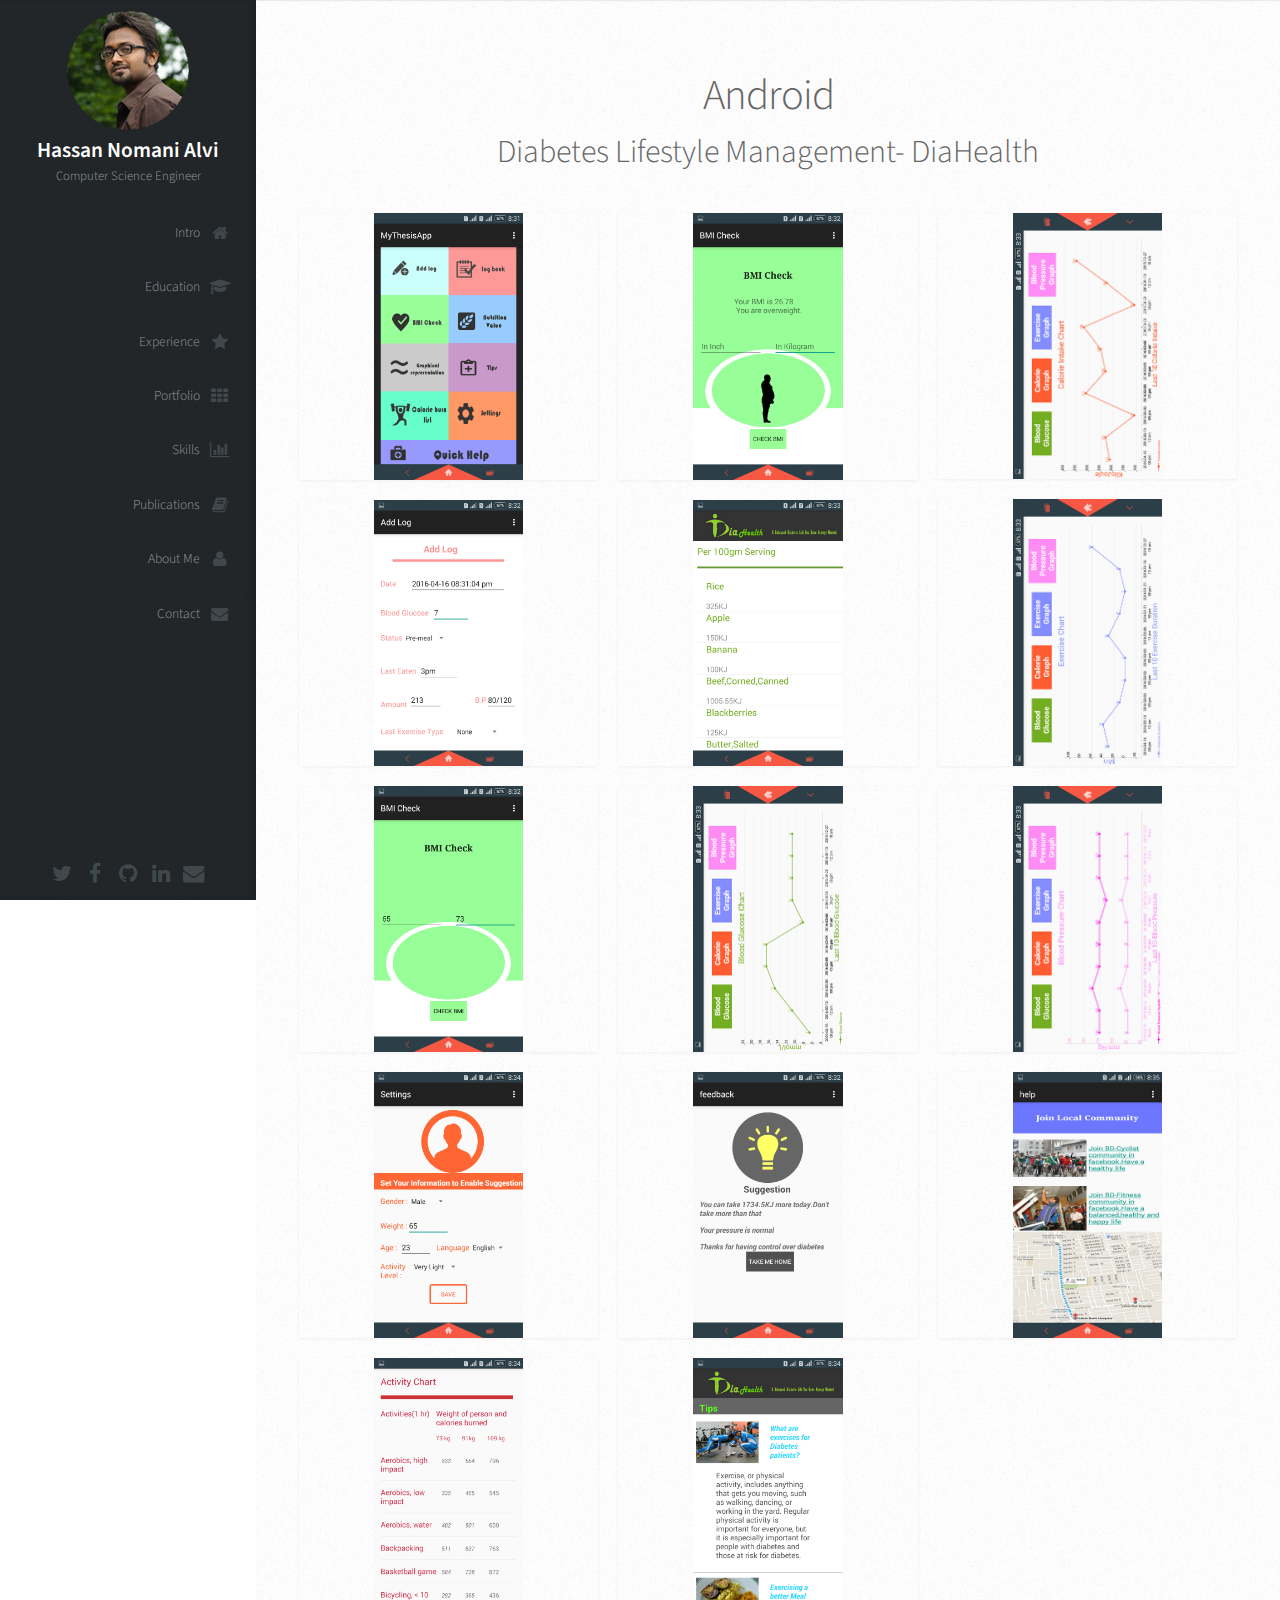
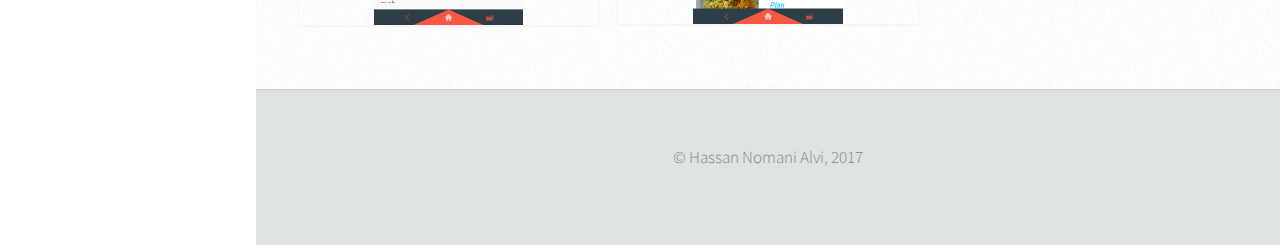
<file: android.html>
<!DOCTYPE HTML>
<!--
	Prologue by HTML5 UP
	html5up.net | @ajlkn
	Free for personal and commercial use under the CCA 3.0 license (html5up.net/license)
-->
<html>
<head>
    <title><Hello/></title>
    <meta charset="utf-8" />
    <meta name="viewport" content="width=device-width, initial-scale=1" />
    <!--[if lte IE 8]><script src="assets/js/ie/html5shiv.js"></script><![endif]-->
    <link rel="stylesheet" href="assets/css/main.css" />
    <link rel="stylesheet" href="assets/css/jquery.fancybox-1.3.4.css" type="text/css" media="screen" />
    <link rel="icon" href="images/favicon.png" type="image/png" />

    <style>
        /*	#banner_img{

            }
            .image.avatar48 {
                width: 150px;
                height: 150px;
                background: none;
            }
            .image.avatar48 img {
                width: 150px;
                height: 150px;
            }*/
        .item header h3 {
            font-size: 1.25em;
            font-weight: 400;
        }
        p, ul, ol, dl, table {
            margin-bottom: 0;
        }
        a.single_image.image.fit {
            width: 50%;
            margin: auto;
        }
    </style>
</head>
<body>

<!-- Header -->
<div id="header">

    <div class="top">

        <!-- Logo -->
        <div id="logo">
            <div class="image avatar48"><img src="images/openup.png" alt="banner_img" id="banner_img"/></div>
            <div class="logoText">
                <h1 id="title">Hassan Nomani Alvi</h1>
                <p>Computer Science Engineer</p>
            </div>

        </div>

        <!-- Nav -->
        <nav id="nav">
            <ul>
                <li><a href="index.html#top" id="top-link" class="skel-layers-ignoreHref"><span class="icon fa-home">Intro</span></a></li>
                <li><a href="index.html#education" id="education" class="skel-layers-ignoreHref"><span class="icon fa-graduation-cap">Education</span></a></li>
                <li><a href="index.html#experience" id="experience" class="skel-layers-ignoreHref"><span class="icon fa-star">Experience</span></a></li>
                <li><a href="index.html#portfolio" id="portfolio-link" class="skel-layers-ignoreHref"><span class="icon fa-th">Portfolio</span></a></li>
                <li><a href="index.html#skillsection" id="skillsection-link" class="skel-layers-ignoreHref"><span class="icon fa-bar-chart">Skills</span></a></li>
                <li><a href="index.html#publications" id="portfolio-link" class="skel-layers-ignoreHref"><span class="icon fa-book">Publications</span></a></li>
                <li><a href="index.html#about" id="about-link" class="skel-layers-ignoreHref"><span class="icon fa-user">About Me</span></a></li>
                <li><a href="index.html#contact" id="contact-link" class="skel-layers-ignoreHref"><span class="icon fa-envelope">Contact</span></a></li>
            </ul>
        </nav>

    </div>

    <div class="bottom">

        <!-- Social Icons -->
        <ul class="icons">
            <li><a href="#" class="icon fa-twitter"><span class="label">Twitter</span></a></li>
            <li><a href="https://www.facebook.com/iamredsaiyan" class="icon fa-facebook"><span class="label">Facebook</span></a></li>
            <li><a href="#" class="icon fa-github"><span class="label">Github</span></a></li>
            <li><a href="https://www.linkedin.com/in/hassan-nomani-alvi/" class="icon fa-linkedin"><span class="label">LinkedIn</span></a></li>
            <li><a href="mailto:nomanialvi@gmail.com?Subject=Hello" target="_top" class="icon fa-envelope"><span class="label">Email</span></a></li>
        </ul>

    </div>

</div>

<!-- Main -->
<div id="main">

    <!-- Intro -->
    <section id="top">
        <div class="container">
            <h2 class="alt"><strong>Android</strong><br />
            </h2>
            <h3 class="alt">Diabetes Lifestyle Management- DiaHealth</h3>
            <br>
            <div class="row">

                <div class="4u 12u$(mobile)">
                    <article class="item">
                        <a class="single_image image fit" href="images/android/front.png"><img src="images/android/front.png" alt="" /></a>
                    </article>
                     <article class="item">
                        <a class="single_image image fit" href="images/android/log.png"><img src="images/android/log.png" alt="" /></a>
                    </article>
                     <article class="item">
                        <a class="single_image image fit" href="images/android/log.png"><img src="images/android/bmi.png" alt="" /></a>
                    </article>
                    <article class="item">
                        <a class="single_image image fit" href="images/android/settings.png"><img src="images/android/settings.png" alt="" /></a>
                    </article>
                    <article class="item">
                        <a class="single_image image fit" href="images/android/exercise.png"><img src="images/android/exercise.png" alt="" /></a>
                    </article>
                </div>
                <div class="4u 12u$(mobile)">
                    <article class="item">
                        <a class="single_image image fit" href="images/android/bmi_2.png"><img src="images/android/bmi_2.png" alt="" /></a>
                    </article>
                    <article class="item">
                        <a class="single_image image fit" href="images/android/foodval.png"><img src="images/android/foodval.png" alt="" /></a>
                    </article>
                    <article class="item">
                        <a class="single_image image fit" href="images/android/graph.png"><img src="images/android/graph_rotated.png" alt="" /></a>
                    </article>
                    <article class="item">
                        <a class="single_image image fit" href="images/android/suggestion.png"><img src="images/android/suggestion.png" alt="" /></a>
                    </article>
                    <article class="item">
                        <a class="single_image image fit" href="images/android/tips.png"><img src="images/android/tips.png" alt="" /></a>
                    </article>
                </div>
                <div class="4u 12u$(mobile)">
                    <article class="item">
                        <a class="single_image image fit" href="images/android/graph2.png"><img src="images/android/graph2_rotated.png" alt="" /></a>
                    </article>
                    <article class="item">
                        <a class="single_image image fit" href="images/android/graph3.png"><img src="images/android/graph3_rotated.png" alt="" /></a>
                    </article>
                    <article class="item">
                        <a class="single_image image fit" href="images/android/graph4.png"><img src="images/android/graph4_rotated.png" alt="" /></a>
                    </article>
                    <article class="item">
                        <a class="single_image image fit" href="images/android/localcommunity.png"><img src="images/android/localcommunity.png" alt="" /></a>
                    </article>
                </div>

            </div>

        </div>
    </section>




</div>

<!-- Footer -->
<div id="footer">

    <!-- Copyright -->
    <ul class="copyright">
        <li>&copy; Hassan Nomani Alvi, 2017</li>
    </ul>

</div>

<!-- Scripts -->
<script type="text/javascript" src="assets/js/jquery_1_4.js"></script>

<script type="text/javascript" src="assets/js/jquery.fancybox-1.3.4.pack.js"></script>
<script>
$(document).ready(function() {

  
    
    $("a.single_image").fancybox();
    
    /* Using custom settings */
    
    
});
</script>
</body>
</html>
</file>
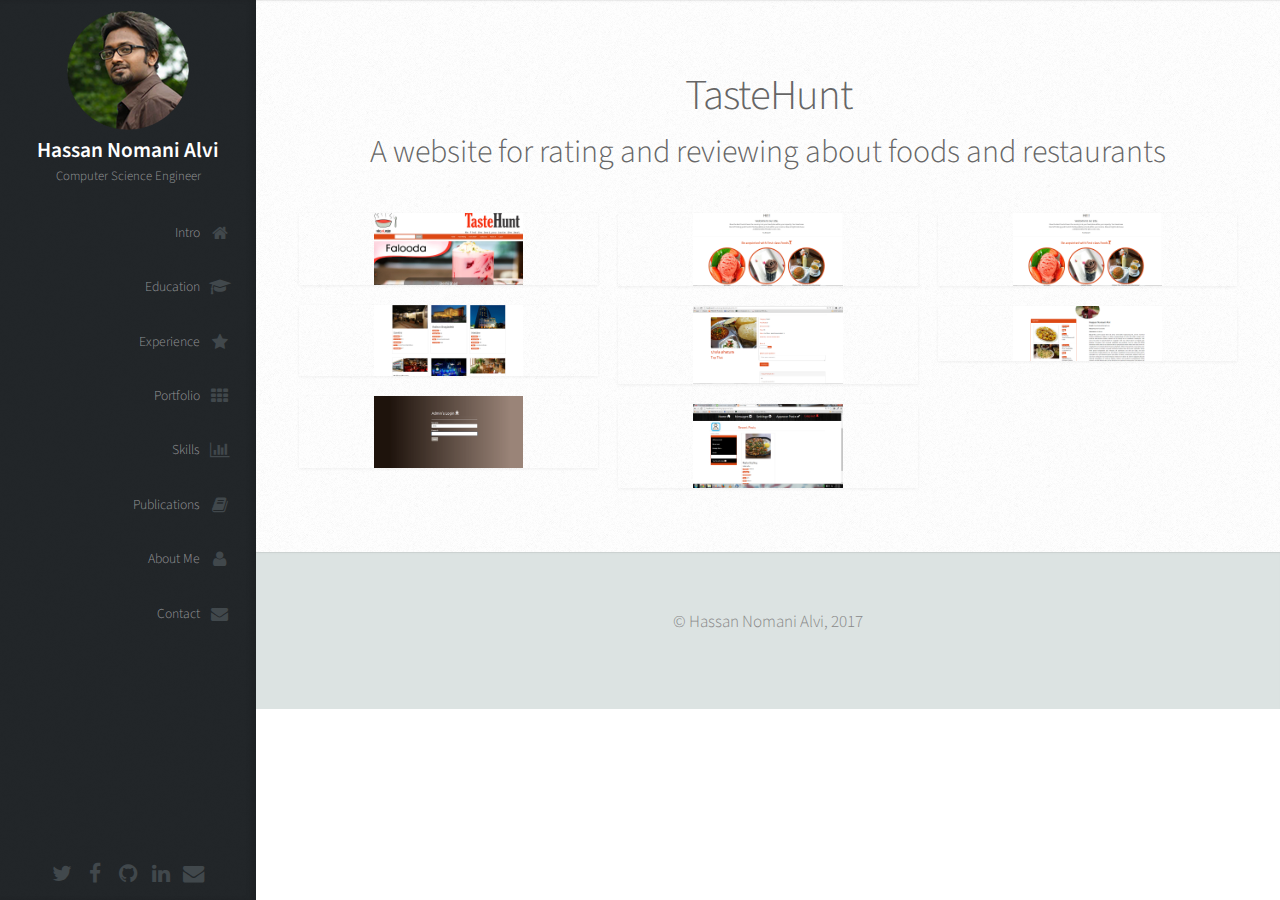
<file: tastehunt.html>
<!DOCTYPE HTML>
<!--
	Prologue by HTML5 UP
	html5up.net | @ajlkn
	Free for personal and commercial use under the CCA 3.0 license (html5up.net/license)
-->
<html>
<head>
    <title><Hello/></title>
    <meta charset="utf-8" />
    <meta name="viewport" content="width=device-width, initial-scale=1" />
    <!--[if lte IE 8]><script src="assets/js/ie/html5shiv.js"></script><![endif]-->
    <link rel="stylesheet" href="assets/css/main.css" />
    <link rel="stylesheet" href="assets/css/jquery.fancybox-1.3.4.css" type="text/css" media="screen" />
    <link rel="icon" href="images/favicon.png" type="image/png" />

    <style>
        /*	#banner_img{

            }
            .image.avatar48 {
                width: 150px;
                height: 150px;
                background: none;
            }
            .image.avatar48 img {
                width: 150px;
                height: 150px;
            }*/
        .item header h3 {
            font-size: 1.25em;
            font-weight: 400;
        }
        p, ul, ol, dl, table {
            margin-bottom: 0;
        }
        a.single_image.image.fit {
            width: 50%;
            margin: auto;
        }
    </style>
</head>
<body>

<!-- Header -->
<div id="header">

    <div class="top">

        <!-- Logo -->
        <div id="logo">
            <div class="image avatar48"><img src="images/openup.png" alt="banner_img" id="banner_img"/></div>
            <div class="logoText">
                <h1 id="title">Hassan Nomani Alvi</h1>
                <p>Computer Science Engineer</p>
            </div>

        </div>

        <!-- Nav -->
        <nav id="nav">
            <ul>
                <li><a href="index.html#top" id="top-link" class="skel-layers-ignoreHref"><span class="icon fa-home">Intro</span></a></li>
                <li><a href="index.html#education" id="education" class="skel-layers-ignoreHref"><span class="icon fa-graduation-cap">Education</span></a></li>
                <li><a href="index.html#experience" id="experience" class="skel-layers-ignoreHref"><span class="icon fa-star">Experience</span></a></li>
                <li><a href="index.html#portfolio" id="portfolio-link" class="skel-layers-ignoreHref"><span class="icon fa-th">Portfolio</span></a></li>
                <li><a href="index.html#skillsection" id="skillsection-link" class="skel-layers-ignoreHref"><span class="icon fa-bar-chart">Skills</span></a></li>
                <li><a href="index.html#publications" id="portfolio-link" class="skel-layers-ignoreHref"><span class="icon fa-book">Publications</span></a></li>
                <li><a href="index.html#about" id="about-link" class="skel-layers-ignoreHref"><span class="icon fa-user">About Me</span></a></li>
                <li><a href="index.html#contact" id="contact-link" class="skel-layers-ignoreHref"><span class="icon fa-envelope">Contact</span></a></li>
            </ul>
        </nav>

    </div>

    <div class="bottom">

        <!-- Social Icons -->
        <ul class="icons">
            <li><a href="#" class="icon fa-twitter"><span class="label">Twitter</span></a></li>
            <li><a href="https://www.facebook.com/iamredsaiyan" class="icon fa-facebook"><span class="label">Facebook</span></a></li>
            <li><a href="#" class="icon fa-github"><span class="label">Github</span></a></li>
            <li><a href="https://www.linkedin.com/in/hassan-nomani-alvi/" class="icon fa-linkedin"><span class="label">LinkedIn</span></a></li>
            <li><a href="mailto:nomanialvi@gmail.com?Subject=Hello" target="_top" class="icon fa-envelope"><span class="label">Email</span></a></li>
        </ul>

    </div>

</div>

<!-- Main -->
<div id="main">

    <!-- Intro -->
    <section id="top">
        <div class="container">
            <h2 class="alt"><strong>TasteHunt</strong><br />
            </h2>
            <h3 class="alt">A website for rating and reviewing about foods and restaurants</h3>
            <br>
            <div class="row">

                <div class="4u 12u$(mobile)">
                    <article class="item">
                        <a class="single_image image fit" href="images/tastehunt/cover.png"><img src="images/tastehunt/cover.png" alt="" /></a>
                    </article>
                     <article class="item">
                        <a class="single_image image fit" href="images/tastehunt/hotel_search.png"><img src="images/tastehunt/hotel_search.png" alt="" /></a>
                    </article>
                     <article class="item">
                        <a class="single_image image fit" href="images/tastehunt/admin.png"><img src="images/tastehunt/admin.png" alt="" /></a>
                    </article>
                </div>
                <div class="4u 12u$(mobile)">
                    <article class="item">
                        <a class="single_image image fit" href="images/tastehunt/cover_low.png"><img src="images/tastehunt/cover_low.png" alt="" /></a>
                    </article>
                    <article class="item">
                        <a class="single_image image fit" href="images/tastehunt/food_details.png"><img src="images/tastehunt/food_details.png" alt="" /></a>
                    </article>
                    <article class="item">
                        <a class="single_image image fit" href="images/tastehunt/admin_approve.png"><img src="images/tastehunt/admin_approve.png" alt="" /></a>
                    </article>
                </div>
                <div class="4u 12u$(mobile)">
                    <article class="item">
                        <a class="single_image image fit" href="images/tastehunt/further_low.png"><img src="images/tastehunt/cover_low.png" alt="" /></a>
                    </article>
                    <article class="item">
                        <a class="single_image image fit" href="images/tastehunt/profile.png"><img src="images/tastehunt/profile.png" alt="" /></a>
                    </article>
                   
                </div>

            </div>

        </div>
    </section>




</div>

<!-- Footer -->
<div id="footer">

    <!-- Copyright -->
    <ul class="copyright">
        <li>&copy; Hassan Nomani Alvi, 2017</li>
    </ul>

</div>

<!-- Scripts -->
<script type="text/javascript" src="assets/js/jquery_1_4.js"></script>

<script type="text/javascript" src="assets/js/jquery.fancybox-1.3.4.pack.js"></script>
<script>
$(document).ready(function() {

  
    
    $("a.single_image").fancybox();
    
    /* Using custom settings */
    
    
});
</script>
</body>
</html>
</file>
<file: assets/css/main.css>
@import url("font-awesome.min.css");
@import url("https://fonts.googleapis.com/css?family=Source+Sans+Pro:300,300italic,400,600");

/*
	Prologue by HTML5 UP
	html5up.net | @ajlkn
	Free for personal and commercial use under the CCA 3.0 license (html5up.net/license)
*/

/* Reset */

	html, body, div, span, applet, object, iframe, h1, h2, h3, h4, h5, h6, p, blockquote, pre, a, abbr, acronym, address, big, cite, code, del, dfn, em, img, ins, kbd, q, s, samp, small, strike, strong, sub, sup, tt, var, b, u, i, center, dl, dt, dd, ol, ul, li, fieldset, form, label, legend, table, caption, tbody, tfoot, thead, tr, th, td, article, aside, canvas, details, embed, figure, figcaption, footer, header, hgroup, menu, nav, output, ruby, section, summary, time, mark, audio, video {
		margin: 0;
		padding: 0;
		border: 0;
		font-size: 100%;
		font: inherit;
		vertical-align: baseline;
	}

	article, aside, details, figcaption, figure, footer, header, hgroup, menu, nav, section {
		display: block;
	}

	body {
		line-height: 1;
	}

	ol, ul {
		list-style: none;
	}

	blockquote, q {
		quotes: none;
	}

	blockquote:before, blockquote:after, q:before, q:after {
		content: '';
		content: none;
	}

	table {
		border-collapse: collapse;
		border-spacing: 0;
	}

	body {
		-webkit-text-size-adjust: none;
	}

/* Box Model */

	*, *:before, *:after {
		-moz-box-sizing: border-box;
		-webkit-box-sizing: border-box;
		box-sizing: border-box;
	}

/* Containers */

	.container {
		margin-left: auto;
		margin-right: auto;
	}

	.container.\31 25\25 {
		width: 100%;
		max-width: 1750px;
		min-width: 1400px;
	}

	.container.\37 5\25 {
		width: 1050px;
	}

	.container.\35 0\25 {
		width: 700px;
	}

	.container.\32 5\25 {
		width: 350px;
	}

	.container {
		width: 1400px;
	}

	@media screen and (min-width: 961px) and (max-width: 1880px) {

		.container.\31 25\25 {
			width: 100%;
			max-width: 1500px;
			min-width: 1200px;
		}

		.container.\37 5\25 {
			width: 900px;
		}

		.container.\35 0\25 {
			width: 600px;
		}

		.container.\32 5\25 {
			width: 300px;
		}

		.container {
			width: 1200px;
		}

	}

	@media screen and (min-width: 961px) and (max-width: 1620px) {

		.container.\31 25\25 {
			width: 100%;
			max-width: 1200px;
			min-width: 960px;
		}

		.container.\37 5\25 {
			width: 720px;
		}

		.container.\35 0\25 {
			width: 480px;
		}

		.container.\32 5\25 {
			width: 240px;
		}

		.container {
			width: 960px;
		}

	}

	@media screen and (min-width: 961px) and (max-width: 1320px) {

		.container.\31 25\25 {
			width: 100%;
			max-width: 125%;
			min-width: 100%;
		}

		.container.\37 5\25 {
			width: 75%;
		}

		.container.\35 0\25 {
			width: 50%;
		}

		.container.\32 5\25 {
			width: 25%;
		}

		.container {
			width: 100%;
		}

	}

	@media screen and (max-width: 960px) {

		.container.\31 25\25 {
			width: 100%;
			max-width: 125%;
			min-width: 100%;
		}

		.container.\37 5\25 {
			width: 75%;
		}

		.container.\35 0\25 {
			width: 50%;
		}

		.container.\32 5\25 {
			width: 25%;
		}

		.container {
			width: 100%;
		}

	}

	@media screen and (max-width: 736px) {

		.container.\31 25\25 {
			width: 100%;
			max-width: 125%;
			min-width: 100%;
		}

		.container.\37 5\25 {
			width: 75%;
		}

		.container.\35 0\25 {
			width: 50%;
		}

		.container.\32 5\25 {
			width: 25%;
		}

		.container {
			width: 100% !important;
		}

	}

/* Grid */

	.row {
		border-bottom: solid 1px transparent;
		-moz-box-sizing: border-box;
		-webkit-box-sizing: border-box;
		box-sizing: border-box;
	}

	.row > * {
		float: left;
		-moz-box-sizing: border-box;
		-webkit-box-sizing: border-box;
		box-sizing: border-box;
	}

	.row:after, .row:before {
		content: '';
		display: block;
		clear: both;
		height: 0;
	}

	.row.uniform > * > :first-child {
		margin-top: 0;
	}

	.row.uniform > * > :last-child {
		margin-bottom: 0;
	}

	.row.\30 \25 > * {
		padding: 0px 0 0 0px;
	}

	.row.\30 \25 {
		margin: 0px 0 -1px 0px;
	}

	.row.uniform.\30 \25 > * {
		padding: 0px 0 0 0px;
	}

	.row.uniform.\30 \25 {
		margin: 0px 0 -1px 0px;
	}

	.row > * {
		padding: 40px 0 0 40px;
	}

	.row {
		margin: -40px 0 -1px -40px;
	}

	.row.uniform > * {
		padding: 40px 0 0 40px;
	}

	.row.uniform {
		margin: -40px 0 -1px -40px;
	}

	.row.\32 00\25 > * {
		padding: 80px 0 0 80px;
	}

	.row.\32 00\25 {
		margin: -80px 0 -1px -80px;
	}

	.row.uniform.\32 00\25 > * {
		padding: 80px 0 0 80px;
	}

	.row.uniform.\32 00\25 {
		margin: -80px 0 -1px -80px;
	}

	.row.\31 50\25 > * {
		padding: 60px 0 0 60px;
	}

	.row.\31 50\25 {
		margin: -60px 0 -1px -60px;
	}

	.row.uniform.\31 50\25 > * {
		padding: 60px 0 0 60px;
	}

	.row.uniform.\31 50\25 {
		margin: -60px 0 -1px -60px;
	}

	.row.\35 0\25 > * {
		padding: 20px 0 0 20px;
	}

	.row.\35 0\25 {
		margin: -20px 0 -1px -20px;
	}

	.row.uniform.\35 0\25 > * {
		padding: 20px 0 0 20px;
	}

	.row.uniform.\35 0\25 {
		margin: -20px 0 -1px -20px;
	}

	.row.\32 5\25 > * {
		padding: 10px 0 0 10px;
	}

	.row.\32 5\25 {
		margin: -10px 0 -1px -10px;
	}

	.row.uniform.\32 5\25 > * {
		padding: 10px 0 0 10px;
	}

	.row.uniform.\32 5\25 {
		margin: -10px 0 -1px -10px;
	}

	.\31 2u, .\31 2u\24 {
		width: 100%;
		clear: none;
		margin-left: 0;
	}

	.\31 1u, .\31 1u\24 {
		width: 91.6666666667%;
		clear: none;
		margin-left: 0;
	}

	.\31 0u, .\31 0u\24 {
		width: 83.3333333333%;
		clear: none;
		margin-left: 0;
	}

	.\39 u, .\39 u\24 {
		width: 75%;
		clear: none;
		margin-left: 0;
	}

	.\38 u, .\38 u\24 {
		width: 66.6666666667%;
		clear: none;
		margin-left: 0;
	}

	.\37 u, .\37 u\24 {
		width: 58.3333333333%;
		clear: none;
		margin-left: 0;
	}

	.\36 u, .\36 u\24 {
		width: 50%;
		clear: none;
		margin-left: 0;
	}

	.\35 u, .\35 u\24 {
		width: 41.6666666667%;
		clear: none;
		margin-left: 0;
	}

	.\34 u, .\34 u\24 {
		width: 33.3333333333%;
		clear: none;
		margin-left: 0;
	}

	.\33 u, .\33 u\24 {
		width: 25%;
		clear: none;
		margin-left: 0;
	}

	.\32 u, .\32 u\24 {
		width: 16.6666666667%;
		clear: none;
		margin-left: 0;
	}

	.\31 u, .\31 u\24 {
		width: 8.3333333333%;
		clear: none;
		margin-left: 0;
	}

	.\31 2u\24 + *,
	.\31 1u\24 + *,
	.\31 0u\24 + *,
	.\39 u\24 + *,
	.\38 u\24 + *,
	.\37 u\24 + *,
	.\36 u\24 + *,
	.\35 u\24 + *,
	.\34 u\24 + *,
	.\33 u\24 + *,
	.\32 u\24 + *,
	.\31 u\24 + * {
		clear: left;
	}

	.\-11u {
		margin-left: 91.66667%;
	}

	.\-10u {
		margin-left: 83.33333%;
	}

	.\-9u {
		margin-left: 75%;
	}

	.\-8u {
		margin-left: 66.66667%;
	}

	.\-7u {
		margin-left: 58.33333%;
	}

	.\-6u {
		margin-left: 50%;
	}

	.\-5u {
		margin-left: 41.66667%;
	}

	.\-4u {
		margin-left: 33.33333%;
	}

	.\-3u {
		margin-left: 25%;
	}

	.\-2u {
		margin-left: 16.66667%;
	}

	.\-1u {
		margin-left: 8.33333%;
	}

	@media screen and (min-width: 961px) and (max-width: 1880px) {

		.row > * {
			padding: 40px 0 0 40px;
		}

		.row {
			margin: -40px 0 -1px -40px;
		}

		.row.uniform > * {
			padding: 40px 0 0 40px;
		}

		.row.uniform {
			margin: -40px 0 -1px -40px;
		}

		.row.\32 00\25 > * {
			padding: 80px 0 0 80px;
		}

		.row.\32 00\25 {
			margin: -80px 0 -1px -80px;
		}

		.row.uniform.\32 00\25 > * {
			padding: 80px 0 0 80px;
		}

		.row.uniform.\32 00\25 {
			margin: -80px 0 -1px -80px;
		}

		.row.\31 50\25 > * {
			padding: 60px 0 0 60px;
		}

		.row.\31 50\25 {
			margin: -60px 0 -1px -60px;
		}

		.row.uniform.\31 50\25 > * {
			padding: 60px 0 0 60px;
		}

		.row.uniform.\31 50\25 {
			margin: -60px 0 -1px -60px;
		}

		.row.\35 0\25 > * {
			padding: 20px 0 0 20px;
		}

		.row.\35 0\25 {
			margin: -20px 0 -1px -20px;
		}

		.row.uniform.\35 0\25 > * {
			padding: 20px 0 0 20px;
		}

		.row.uniform.\35 0\25 {
			margin: -20px 0 -1px -20px;
		}

		.row.\32 5\25 > * {
			padding: 10px 0 0 10px;
		}

		.row.\32 5\25 {
			margin: -10px 0 -1px -10px;
		}

		.row.uniform.\32 5\25 > * {
			padding: 10px 0 0 10px;
		}

		.row.uniform.\32 5\25 {
			margin: -10px 0 -1px -10px;
		}

		.\31 2u\28wide\29, .\31 2u\24\28wide\29 {
			width: 100%;
			clear: none;
			margin-left: 0;
		}

		.\31 1u\28wide\29, .\31 1u\24\28wide\29 {
			width: 91.6666666667%;
			clear: none;
			margin-left: 0;
		}

		.\31 0u\28wide\29, .\31 0u\24\28wide\29 {
			width: 83.3333333333%;
			clear: none;
			margin-left: 0;
		}

		.\39 u\28wide\29, .\39 u\24\28wide\29 {
			width: 75%;
			clear: none;
			margin-left: 0;
		}

		.\38 u\28wide\29, .\38 u\24\28wide\29 {
			width: 66.6666666667%;
			clear: none;
			margin-left: 0;
		}

		.\37 u\28wide\29, .\37 u\24\28wide\29 {
			width: 58.3333333333%;
			clear: none;
			margin-left: 0;
		}

		.\36 u\28wide\29, .\36 u\24\28wide\29 {
			width: 50%;
			clear: none;
			margin-left: 0;
		}

		.\35 u\28wide\29, .\35 u\24\28wide\29 {
			width: 41.6666666667%;
			clear: none;
			margin-left: 0;
		}

		.\34 u\28wide\29, .\34 u\24\28wide\29 {
			width: 33.3333333333%;
			clear: none;
			margin-left: 0;
		}

		.\33 u\28wide\29, .\33 u\24\28wide\29 {
			width: 25%;
			clear: none;
			margin-left: 0;
		}

		.\32 u\28wide\29, .\32 u\24\28wide\29 {
			width: 16.6666666667%;
			clear: none;
			margin-left: 0;
		}

		.\31 u\28wide\29, .\31 u\24\28wide\29 {
			width: 8.3333333333%;
			clear: none;
			margin-left: 0;
		}

		.\31 2u\24\28wide\29 + *,
		.\31 1u\24\28wide\29 + *,
		.\31 0u\24\28wide\29 + *,
		.\39 u\24\28wide\29 + *,
		.\38 u\24\28wide\29 + *,
		.\37 u\24\28wide\29 + *,
		.\36 u\24\28wide\29 + *,
		.\35 u\24\28wide\29 + *,
		.\34 u\24\28wide\29 + *,
		.\33 u\24\28wide\29 + *,
		.\32 u\24\28wide\29 + *,
		.\31 u\24\28wide\29 + * {
			clear: left;
		}

		.\-11u\28wide\29 {
			margin-left: 91.66667%;
		}

		.\-10u\28wide\29 {
			margin-left: 83.33333%;
		}

		.\-9u\28wide\29 {
			margin-left: 75%;
		}

		.\-8u\28wide\29 {
			margin-left: 66.66667%;
		}

		.\-7u\28wide\29 {
			margin-left: 58.33333%;
		}

		.\-6u\28wide\29 {
			margin-left: 50%;
		}

		.\-5u\28wide\29 {
			margin-left: 41.66667%;
		}

		.\-4u\28wide\29 {
			margin-left: 33.33333%;
		}

		.\-3u\28wide\29 {
			margin-left: 25%;
		}

		.\-2u\28wide\29 {
			margin-left: 16.66667%;
		}

		.\-1u\28wide\29 {
			margin-left: 8.33333%;
		}

	}

	@media screen and (min-width: 961px) and (max-width: 1620px) {

		.row > * {
			padding: 40px 0 0 40px;
		}

		.row {
			margin: -40px 0 -1px -40px;
		}

		.row.uniform > * {
			padding: 40px 0 0 40px;
		}

		.row.uniform {
			margin: -40px 0 -1px -40px;
		}

		.row.\32 00\25 > * {
			padding: 80px 0 0 80px;
		}

		.row.\32 00\25 {
			margin: -80px 0 -1px -80px;
		}

		.row.uniform.\32 00\25 > * {
			padding: 80px 0 0 80px;
		}

		.row.uniform.\32 00\25 {
			margin: -80px 0 -1px -80px;
		}

		.row.\31 50\25 > * {
			padding: 60px 0 0 60px;
		}

		.row.\31 50\25 {
			margin: -60px 0 -1px -60px;
		}

		.row.uniform.\31 50\25 > * {
			padding: 60px 0 0 60px;
		}

		.row.uniform.\31 50\25 {
			margin: -60px 0 -1px -60px;
		}

		.row.\35 0\25 > * {
			padding: 20px 0 0 20px;
		}

		.row.\35 0\25 {
			margin: -20px 0 -1px -20px;
		}

		.row.uniform.\35 0\25 > * {
			padding: 20px 0 0 20px;
		}

		.row.uniform.\35 0\25 {
			margin: -20px 0 -1px -20px;
		}

		.row.\32 5\25 > * {
			padding: 10px 0 0 10px;
		}

		.row.\32 5\25 {
			margin: -10px 0 -1px -10px;
		}

		.row.uniform.\32 5\25 > * {
			padding: 10px 0 0 10px;
		}

		.row.uniform.\32 5\25 {
			margin: -10px 0 -1px -10px;
		}

		.\31 2u\28normal\29, .\31 2u\24\28normal\29 {
			width: 100%;
			clear: none;
			margin-left: 0;
		}

		.\31 1u\28normal\29, .\31 1u\24\28normal\29 {
			width: 91.6666666667%;
			clear: none;
			margin-left: 0;
		}

		.\31 0u\28normal\29, .\31 0u\24\28normal\29 {
			width: 83.3333333333%;
			clear: none;
			margin-left: 0;
		}

		.\39 u\28normal\29, .\39 u\24\28normal\29 {
			width: 75%;
			clear: none;
			margin-left: 0;
		}

		.\38 u\28normal\29, .\38 u\24\28normal\29 {
			width: 66.6666666667%;
			clear: none;
			margin-left: 0;
		}

		.\37 u\28normal\29, .\37 u\24\28normal\29 {
			width: 58.3333333333%;
			clear: none;
			margin-left: 0;
		}

		.\36 u\28normal\29, .\36 u\24\28normal\29 {
			width: 50%;
			clear: none;
			margin-left: 0;
		}

		.\35 u\28normal\29, .\35 u\24\28normal\29 {
			width: 41.6666666667%;
			clear: none;
			margin-left: 0;
		}

		.\34 u\28normal\29, .\34 u\24\28normal\29 {
			width: 33.3333333333%;
			clear: none;
			margin-left: 0;
		}

		.\33 u\28normal\29, .\33 u\24\28normal\29 {
			width: 25%;
			clear: none;
			margin-left: 0;
		}

		.\32 u\28normal\29, .\32 u\24\28normal\29 {
			width: 16.6666666667%;
			clear: none;
			margin-left: 0;
		}

		.\31 u\28normal\29, .\31 u\24\28normal\29 {
			width: 8.3333333333%;
			clear: none;
			margin-left: 0;
		}

		.\31 2u\24\28normal\29 + *,
		.\31 1u\24\28normal\29 + *,
		.\31 0u\24\28normal\29 + *,
		.\39 u\24\28normal\29 + *,
		.\38 u\24\28normal\29 + *,
		.\37 u\24\28normal\29 + *,
		.\36 u\24\28normal\29 + *,
		.\35 u\24\28normal\29 + *,
		.\34 u\24\28normal\29 + *,
		.\33 u\24\28normal\29 + *,
		.\32 u\24\28normal\29 + *,
		.\31 u\24\28normal\29 + * {
			clear: left;
		}

		.\-11u\28normal\29 {
			margin-left: 91.66667%;
		}

		.\-10u\28normal\29 {
			margin-left: 83.33333%;
		}

		.\-9u\28normal\29 {
			margin-left: 75%;
		}

		.\-8u\28normal\29 {
			margin-left: 66.66667%;
		}

		.\-7u\28normal\29 {
			margin-left: 58.33333%;
		}

		.\-6u\28normal\29 {
			margin-left: 50%;
		}

		.\-5u\28normal\29 {
			margin-left: 41.66667%;
		}

		.\-4u\28normal\29 {
			margin-left: 33.33333%;
		}

		.\-3u\28normal\29 {
			margin-left: 25%;
		}

		.\-2u\28normal\29 {
			margin-left: 16.66667%;
		}

		.\-1u\28normal\29 {
			margin-left: 8.33333%;
		}

	}

	@media screen and (min-width: 961px) and (max-width: 1320px) {

		.row > * {
			padding: 20px 0 0 20px;
		}

		.row {
			margin: -20px 0 -1px -20px;
		}

		.row.uniform > * {
			padding: 20px 0 0 20px;
		}

		.row.uniform {
			margin: -20px 0 -1px -20px;
		}

		.row.\32 00\25 > * {
			padding: 40px 0 0 40px;
		}

		.row.\32 00\25 {
			margin: -40px 0 -1px -40px;
		}

		.row.uniform.\32 00\25 > * {
			padding: 40px 0 0 40px;
		}

		.row.uniform.\32 00\25 {
			margin: -40px 0 -1px -40px;
		}

		.row.\31 50\25 > * {
			padding: 30px 0 0 30px;
		}

		.row.\31 50\25 {
			margin: -30px 0 -1px -30px;
		}

		.row.uniform.\31 50\25 > * {
			padding: 30px 0 0 30px;
		}

		.row.uniform.\31 50\25 {
			margin: -30px 0 -1px -30px;
		}

		.row.\35 0\25 > * {
			padding: 10px 0 0 10px;
		}

		.row.\35 0\25 {
			margin: -10px 0 -1px -10px;
		}

		.row.uniform.\35 0\25 > * {
			padding: 10px 0 0 10px;
		}

		.row.uniform.\35 0\25 {
			margin: -10px 0 -1px -10px;
		}

		.row.\32 5\25 > * {
			padding: 5px 0 0 5px;
		}

		.row.\32 5\25 {
			margin: -5px 0 -1px -5px;
		}

		.row.uniform.\32 5\25 > * {
			padding: 5px 0 0 5px;
		}

		.row.uniform.\32 5\25 {
			margin: -5px 0 -1px -5px;
		}

		.\31 2u\28narrow\29, .\31 2u\24\28narrow\29 {
			width: 100%;
			clear: none;
			margin-left: 0;
		}

		.\31 1u\28narrow\29, .\31 1u\24\28narrow\29 {
			width: 91.6666666667%;
			clear: none;
			margin-left: 0;
		}

		.\31 0u\28narrow\29, .\31 0u\24\28narrow\29 {
			width: 83.3333333333%;
			clear: none;
			margin-left: 0;
		}

		.\39 u\28narrow\29, .\39 u\24\28narrow\29 {
			width: 75%;
			clear: none;
			margin-left: 0;
		}

		.\38 u\28narrow\29, .\38 u\24\28narrow\29 {
			width: 66.6666666667%;
			clear: none;
			margin-left: 0;
		}

		.\37 u\28narrow\29, .\37 u\24\28narrow\29 {
			width: 58.3333333333%;
			clear: none;
			margin-left: 0;
		}

		.\36 u\28narrow\29, .\36 u\24\28narrow\29 {
			width: 50%;
			clear: none;
			margin-left: 0;
		}

		.\35 u\28narrow\29, .\35 u\24\28narrow\29 {
			width: 41.6666666667%;
			clear: none;
			margin-left: 0;
		}

		.\34 u\28narrow\29, .\34 u\24\28narrow\29 {
			width: 33.3333333333%;
			clear: none;
			margin-left: 0;
		}

		.\33 u\28narrow\29, .\33 u\24\28narrow\29 {
			width: 25%;
			clear: none;
			margin-left: 0;
		}

		.\32 u\28narrow\29, .\32 u\24\28narrow\29 {
			width: 16.6666666667%;
			clear: none;
			margin-left: 0;
		}

		.\31 u\28narrow\29, .\31 u\24\28narrow\29 {
			width: 8.3333333333%;
			clear: none;
			margin-left: 0;
		}

		.\31 2u\24\28narrow\29 + *,
		.\31 1u\24\28narrow\29 + *,
		.\31 0u\24\28narrow\29 + *,
		.\39 u\24\28narrow\29 + *,
		.\38 u\24\28narrow\29 + *,
		.\37 u\24\28narrow\29 + *,
		.\36 u\24\28narrow\29 + *,
		.\35 u\24\28narrow\29 + *,
		.\34 u\24\28narrow\29 + *,
		.\33 u\24\28narrow\29 + *,
		.\32 u\24\28narrow\29 + *,
		.\31 u\24\28narrow\29 + * {
			clear: left;
		}

		.\-11u\28narrow\29 {
			margin-left: 91.66667%;
		}

		.\-10u\28narrow\29 {
			margin-left: 83.33333%;
		}

		.\-9u\28narrow\29 {
			margin-left: 75%;
		}

		.\-8u\28narrow\29 {
			margin-left: 66.66667%;
		}

		.\-7u\28narrow\29 {
			margin-left: 58.33333%;
		}

		.\-6u\28narrow\29 {
			margin-left: 50%;
		}

		.\-5u\28narrow\29 {
			margin-left: 41.66667%;
		}

		.\-4u\28narrow\29 {
			margin-left: 33.33333%;
		}

		.\-3u\28narrow\29 {
			margin-left: 25%;
		}

		.\-2u\28narrow\29 {
			margin-left: 16.66667%;
		}

		.\-1u\28narrow\29 {
			margin-left: 8.33333%;
		}

	}

	@media screen and (max-width: 960px) {

		.row > * {
			padding: 20px 0 0 20px;
		}

		.row {
			margin: -20px 0 -1px -20px;
		}

		.row.uniform > * {
			padding: 20px 0 0 20px;
		}

		.row.uniform {
			margin: -20px 0 -1px -20px;
		}

		.row.\32 00\25 > * {
			padding: 40px 0 0 40px;
		}

		.row.\32 00\25 {
			margin: -40px 0 -1px -40px;
		}

		.row.uniform.\32 00\25 > * {
			padding: 40px 0 0 40px;
		}

		.row.uniform.\32 00\25 {
			margin: -40px 0 -1px -40px;
		}

		.row.\31 50\25 > * {
			padding: 30px 0 0 30px;
		}

		.row.\31 50\25 {
			margin: -30px 0 -1px -30px;
		}

		.row.uniform.\31 50\25 > * {
			padding: 30px 0 0 30px;
		}

		.row.uniform.\31 50\25 {
			margin: -30px 0 -1px -30px;
		}

		.row.\35 0\25 > * {
			padding: 10px 0 0 10px;
		}

		.row.\35 0\25 {
			margin: -10px 0 -1px -10px;
		}

		.row.uniform.\35 0\25 > * {
			padding: 10px 0 0 10px;
		}

		.row.uniform.\35 0\25 {
			margin: -10px 0 -1px -10px;
		}

		.row.\32 5\25 > * {
			padding: 5px 0 0 5px;
		}

		.row.\32 5\25 {
			margin: -5px 0 -1px -5px;
		}

		.row.uniform.\32 5\25 > * {
			padding: 5px 0 0 5px;
		}

		.row.uniform.\32 5\25 {
			margin: -5px 0 -1px -5px;
		}

		.\31 2u\28narrower\29, .\31 2u\24\28narrower\29 {
			width: 100%;
			clear: none;
			margin-left: 0;
		}

		.\31 1u\28narrower\29, .\31 1u\24\28narrower\29 {
			width: 91.6666666667%;
			clear: none;
			margin-left: 0;
		}

		.\31 0u\28narrower\29, .\31 0u\24\28narrower\29 {
			width: 83.3333333333%;
			clear: none;
			margin-left: 0;
		}

		.\39 u\28narrower\29, .\39 u\24\28narrower\29 {
			width: 75%;
			clear: none;
			margin-left: 0;
		}

		.\38 u\28narrower\29, .\38 u\24\28narrower\29 {
			width: 66.6666666667%;
			clear: none;
			margin-left: 0;
		}

		.\37 u\28narrower\29, .\37 u\24\28narrower\29 {
			width: 58.3333333333%;
			clear: none;
			margin-left: 0;
		}

		.\36 u\28narrower\29, .\36 u\24\28narrower\29 {
			width: 50%;
			clear: none;
			margin-left: 0;
		}

		.\35 u\28narrower\29, .\35 u\24\28narrower\29 {
			width: 41.6666666667%;
			clear: none;
			margin-left: 0;
		}

		.\34 u\28narrower\29, .\34 u\24\28narrower\29 {
			width: 33.3333333333%;
			clear: none;
			margin-left: 0;
		}

		.\33 u\28narrower\29, .\33 u\24\28narrower\29 {
			width: 25%;
			clear: none;
			margin-left: 0;
		}

		.\32 u\28narrower\29, .\32 u\24\28narrower\29 {
			width: 16.6666666667%;
			clear: none;
			margin-left: 0;
		}

		.\31 u\28narrower\29, .\31 u\24\28narrower\29 {
			width: 8.3333333333%;
			clear: none;
			margin-left: 0;
		}

		.\31 2u\24\28narrower\29 + *,
		.\31 1u\24\28narrower\29 + *,
		.\31 0u\24\28narrower\29 + *,
		.\39 u\24\28narrower\29 + *,
		.\38 u\24\28narrower\29 + *,
		.\37 u\24\28narrower\29 + *,
		.\36 u\24\28narrower\29 + *,
		.\35 u\24\28narrower\29 + *,
		.\34 u\24\28narrower\29 + *,
		.\33 u\24\28narrower\29 + *,
		.\32 u\24\28narrower\29 + *,
		.\31 u\24\28narrower\29 + * {
			clear: left;
		}

		.\-11u\28narrower\29 {
			margin-left: 91.66667%;
		}

		.\-10u\28narrower\29 {
			margin-left: 83.33333%;
		}

		.\-9u\28narrower\29 {
			margin-left: 75%;
		}

		.\-8u\28narrower\29 {
			margin-left: 66.66667%;
		}

		.\-7u\28narrower\29 {
			margin-left: 58.33333%;
		}

		.\-6u\28narrower\29 {
			margin-left: 50%;
		}

		.\-5u\28narrower\29 {
			margin-left: 41.66667%;
		}

		.\-4u\28narrower\29 {
			margin-left: 33.33333%;
		}

		.\-3u\28narrower\29 {
			margin-left: 25%;
		}

		.\-2u\28narrower\29 {
			margin-left: 16.66667%;
		}

		.\-1u\28narrower\29 {
			margin-left: 8.33333%;
		}

	}

	@media screen and (max-width: 736px) {

		.row > * {
			padding: 20px 0 0 20px;
		}

		.row {
			margin: -20px 0 -1px -20px;
		}

		.row.uniform > * {
			padding: 20px 0 0 20px;
		}

		.row.uniform {
			margin: -20px 0 -1px -20px;
		}

		.row.\32 00\25 > * {
			padding: 40px 0 0 40px;
		}

		.row.\32 00\25 {
			margin: -40px 0 -1px -40px;
		}

		.row.uniform.\32 00\25 > * {
			padding: 40px 0 0 40px;
		}

		.row.uniform.\32 00\25 {
			margin: -40px 0 -1px -40px;
		}

		.row.\31 50\25 > * {
			padding: 30px 0 0 30px;
		}

		.row.\31 50\25 {
			margin: -30px 0 -1px -30px;
		}

		.row.uniform.\31 50\25 > * {
			padding: 30px 0 0 30px;
		}

		.row.uniform.\31 50\25 {
			margin: -30px 0 -1px -30px;
		}

		.row.\35 0\25 > * {
			padding: 10px 0 0 10px;
		}

		.row.\35 0\25 {
			margin: -10px 0 -1px -10px;
		}

		.row.uniform.\35 0\25 > * {
			padding: 10px 0 0 10px;
		}

		.row.uniform.\35 0\25 {
			margin: -10px 0 -1px -10px;
		}

		.row.\32 5\25 > * {
			padding: 5px 0 0 5px;
		}

		.row.\32 5\25 {
			margin: -5px 0 -1px -5px;
		}

		.row.uniform.\32 5\25 > * {
			padding: 5px 0 0 5px;
		}

		.row.uniform.\32 5\25 {
			margin: -5px 0 -1px -5px;
		}

		.\31 2u\28mobile\29, .\31 2u\24\28mobile\29 {
			width: 100%;
			clear: none;
			margin-left: 0;
		}

		.\31 1u\28mobile\29, .\31 1u\24\28mobile\29 {
			width: 91.6666666667%;
			clear: none;
			margin-left: 0;
		}

		.\31 0u\28mobile\29, .\31 0u\24\28mobile\29 {
			width: 83.3333333333%;
			clear: none;
			margin-left: 0;
		}

		.\39 u\28mobile\29, .\39 u\24\28mobile\29 {
			width: 75%;
			clear: none;
			margin-left: 0;
		}

		.\38 u\28mobile\29, .\38 u\24\28mobile\29 {
			width: 66.6666666667%;
			clear: none;
			margin-left: 0;
		}

		.\37 u\28mobile\29, .\37 u\24\28mobile\29 {
			width: 58.3333333333%;
			clear: none;
			margin-left: 0;
		}

		.\36 u\28mobile\29, .\36 u\24\28mobile\29 {
			width: 50%;
			clear: none;
			margin-left: 0;
		}

		.\35 u\28mobile\29, .\35 u\24\28mobile\29 {
			width: 41.6666666667%;
			clear: none;
			margin-left: 0;
		}

		.\34 u\28mobile\29, .\34 u\24\28mobile\29 {
			width: 33.3333333333%;
			clear: none;
			margin-left: 0;
		}

		.\33 u\28mobile\29, .\33 u\24\28mobile\29 {
			width: 25%;
			clear: none;
			margin-left: 0;
		}

		.\32 u\28mobile\29, .\32 u\24\28mobile\29 {
			width: 16.6666666667%;
			clear: none;
			margin-left: 0;
		}

		.\31 u\28mobile\29, .\31 u\24\28mobile\29 {
			width: 8.3333333333%;
			clear: none;
			margin-left: 0;
		}

		.\31 2u\24\28mobile\29 + *,
		.\31 1u\24\28mobile\29 + *,
		.\31 0u\24\28mobile\29 + *,
		.\39 u\24\28mobile\29 + *,
		.\38 u\24\28mobile\29 + *,
		.\37 u\24\28mobile\29 + *,
		.\36 u\24\28mobile\29 + *,
		.\35 u\24\28mobile\29 + *,
		.\34 u\24\28mobile\29 + *,
		.\33 u\24\28mobile\29 + *,
		.\32 u\24\28mobile\29 + *,
		.\31 u\24\28mobile\29 + * {
			clear: left;
		}

		.\-11u\28mobile\29 {
			margin-left: 91.66667%;
		}

		.\-10u\28mobile\29 {
			margin-left: 83.33333%;
		}

		.\-9u\28mobile\29 {
			margin-left: 75%;
		}

		.\-8u\28mobile\29 {
			margin-left: 66.66667%;
		}

		.\-7u\28mobile\29 {
			margin-left: 58.33333%;
		}

		.\-6u\28mobile\29 {
			margin-left: 50%;
		}

		.\-5u\28mobile\29 {
			margin-left: 41.66667%;
		}

		.\-4u\28mobile\29 {
			margin-left: 33.33333%;
		}

		.\-3u\28mobile\29 {
			margin-left: 25%;
		}

		.\-2u\28mobile\29 {
			margin-left: 16.66667%;
		}

		.\-1u\28mobile\29 {
			margin-left: 8.33333%;
		}

	}

/* Basic */

	body {
		background: #fff;
		font-family: 'Source Sans Pro', sans-serif;
		font-size: 19pt;
		font-weight: 300;
		line-height: 1.75em;
		color: #888;
	}

		body.is-loading * {
			-moz-transition: none !important;
			-webkit-transition: none !important;
			-ms-transition: none !important;
			transition: none !important;
			-moz-animation: none !important;
			-webkit-animation: none !important;
			-ms-animation: none !important;
			animation: none !important;
		}

	input, textarea, select {
		font-family: 'Source Sans Pro', sans-serif;
		font-size: 19pt;
		font-weight: 300;
		line-height: 1.75em;
		color: #888;
	}

	h1, h2, h3, h4, h5, h6 {
		font-weight: 300;
		color: #666;
		line-height: 1.5em;
	}

	h1 a, h2 a, h3 a, h4 a, h5 a, h6 a {
		color: inherit;
		text-decoration: none;
	}

		h1 a strong, h2 a strong, h3 a strong, h4 a strong, h5 a strong, h6 a strong {
			color: #333;
		}

	h2 {
		font-size: 2em;
		letter-spacing: -1px;
	}

		h2.alt {
			color: #888;
		}

			h2.alt strong {
				color: #666;
			}

	h3 {
		font-size: 1.5em;
	}

	header {
		margin: 0 0 2em 0;
	}

		header > p {
			margin: 1em 0 0 0;
		}

	footer {
		margin: 2em 0 0 0;
	}

	strong, b {
		font-weight: 300;
		color: #666;
	}

	em, i {
		font-style: italic;
	}

	a {
		text-decoration: none;
		color: inherit;
		border-bottom: dotted 1px rgba(128, 128, 128, 0.5);
		-moz-transition: color 0.35s ease-in-out, border-bottom-color 0.35s ease-in-out;
		-webkit-transition: color 0.35s ease-in-out, border-bottom-color 0.35s ease-in-out;
		-ms-transition: color 0.35s ease-in-out, border-bottom-color 0.35s ease-in-out;
		transition: color 0.35s ease-in-out, border-bottom-color 0.35s ease-in-out;
		outline: 0;
	}

		a:hover {
			color: #E27689;
			border-bottom-color: rgba(255, 255, 255, 0);
		}

	sub {
		position: relative;
		top: 0.5em;
		font-size: 0.8em;
	}

	sup {
		position: relative;
		top: -0.5em;
		font-size: 0.8em;
	}

	hr {
		border: 0;
		border-top: solid 1px #ddd;
	}

	blockquote {
		border-left: solid 0.5em #ddd;
		padding: 1em 0 1em 2em;
		font-style: italic;
	}

	p, ul, ol, dl, table {
		margin-bottom: 2em;
	}

	br.clear {
		clear: both;
	}

/* Sections/Article */

	section, article {
		margin-bottom: 3em;
	}

		section > :last-child,
		section > .container, section:last-child, article > :last-child,
		article > .container, article:last-child {
			margin-bottom: 0;
		}

		.row > section, .row > article {
			margin-bottom: 0;
		}

/* Image */

	.image {
		display: inline-block;
		border: 0;
	}

		.image img {
			display: block;
			width: 100%;
		}

		.image.avatar48 {
			/*width: 48px;
			height: 48px;
			background: #f00;*/
		}

			.image.avatar48 img {				
			    width: auto;
			    height: auto;
			    margin-right: auto;
			    margin-left: auto;
			}

		.image.fit {
			display: block;
			width: 100%;
		}

		.image.featured {
			display: block;
			width: 100%;
			margin: 0 0 2em 0;
		}

		.image.left {
			float: left;
			margin: 0 2em 2em 0;
		}

		.image.centered {
			display: block;
			margin: 0 0 2em 0;
		}

			.image.centered img {
				margin: 0 auto;
				width: auto;
			}

/* List */

	ul.default {
		list-style: disc;
		padding-left: 1em;
	}

		ul.default li {
			padding-left: 0.5em;
		}

	ul.icons {
		cursor: default;
	}

		ul.icons li {
			display: inline-block;
		}

		ul.icons a {
			display: inline-block;
			width: 2em;
			height: 2em;
			line-height: 2em;
			text-align: center;
			border: 0;
		}

	ol.default {
		list-style: decimal;
		padding-left: 1.25em;
	}

		ol.default li {
			padding-left: 0.25em;
		}

/* Form */

	form label {
		display: block;
		text-align: left;
		margin-bottom: 0.5em;
	}

	form input[type="text"],
	form input[type="email"],
	form input[type="password"],
	form select,
	form textarea {
		position: relative;
		-webkit-appearance: none;
		display: block;
		border: 0;
		outline: 0;
		background: #fff;
		background: rgba(255, 255, 255, 0.75);
		width: 100%;
		border-radius: 0.35em;
		padding: 0.75em 1em 0.75em 1em;
		box-shadow: inset 0 0.1em 0.1em 0 rgba(0, 0, 0, 0.05);
		border: solid 1px rgba(0, 0, 0, 0.15);
		-moz-transition: all 0.35s ease-in-out;
		-webkit-transition: all 0.35s ease-in-out;
		-ms-transition: all 0.35s ease-in-out;
		transition: all 0.35s ease-in-out;
	}

		form input[type="text"]:focus,
		form input[type="email"]:focus,
		form input[type="password"]:focus,
		form select:focus,
		form textarea:focus {
			box-shadow: 0 0 2px 1px #8ebebc;
			background: #fff;
		}

	form input[type="text"],
	form input[type="email"],
	form input[type="password"],
	form select {
		line-height: 1.25em;
	}

	form textarea {
		min-height: 14em;
	}

	form .formerize-placeholder {
		color: #555 !important;
	}

	form ::-webkit-input-placeholder {
		color: #555 !important;
	}

	form :-moz-placeholder {
		color: #555 !important;
	}

	form ::-moz-placeholder {
		color: #555 !important;
	}

	form :-ms-input-placeholder {
		color: #555 !important;
	}

	form ::-moz-focus-inner {
		border: 0;
	}

/* Table */

	table {
		width: 100%;
	}

		table.default {
			width: 100%;
			text-align: left;
		}

			table.default tbody tr:nth-child(2n+2) {
				background: #f4f4f4;
			}

			table.default td {
				padding: 0.5em 1em 0.5em 1em;
			}

			table.default th {
				text-align: left;
				padding: 0.5em 1em 0.5em 1em;
				color: #fff;
				background: #222729 url("images/overlay.png");
			}

			table.default thead {
				background: #444;
				color: #fff;
			}

			table.default tfoot {
				background: #eee;
			}

/* Button */

	input[type="button"],
	input[type="submit"],
	input[type="reset"],
	button,
	.button {
		position: relative;
		display: inline-block;
/*		border-radius: 0.35em;
*/		color: #fff !important;
		text-decoration: none;
		padding: 0.75em 2.5em 0.75em 2.5em;
		background-color: #8ebebc;
		border: 0;
		cursor: pointer;
		background-image: -moz-linear-gradient(top, rgba(0, 0, 0, 0), rgba(0, 0, 0, 0.15)), url("images/overlay.png");
		background-image: -webkit-linear-gradient(top, rgba(0, 0, 0, 0), rgba(0, 0, 0, 0.15)), url("images/overlay.png");
		background-image: -ms-linear-gradient(top, rgba(0, 0, 0, 0), rgba(0, 0, 0, 0.15)), url("images/overlay.png");
		background-image: linear-gradient(top, rgba(0, 0, 0, 0), rgba(0, 0, 0, 0.15)), url("images/overlay.png");
		-moz-transition: background-color 0.35s ease-in-out;
		-webkit-transition: background-color 0.35s ease-in-out;
		-ms-transition: background-color 0.35s ease-in-out;
		transition: background-color 0.35s ease-in-out;
	}

		input[type="button"]:hover,
		input[type="submit"]:hover,
		input[type="reset"]:hover,
		button:hover,
		.button:hover {
			background-color: #9ececc;
		}

		input[type="button"]:active,
		input[type="submit"]:active,
		input[type="reset"]:active,
		button:active,
		.button:active {
			background-color: #7eaeac;
		}

/* Item */

	.item {
		box-shadow: 0 0.05em 0.15em 0 rgba(0, 0, 0, 0.05);
		margin-bottom: 40px;
	}

		.item header {
			background: #fff;
			margin: 0;
			padding: 1em 0 1em 0;
			font-size: 0.8em;
		}

			.item header h3 {
				font-size: 1em;
			}

/* Icons */

	.icon {
		text-decoration: none;
	}

		.icon:before {
			display: inline-block;
			font-family: FontAwesome;
			font-size: 1.25em;
			text-decoration: none;
			font-style: normal;
			font-weight: normal;
			line-height: 1;
			-webkit-font-smoothing: antialiased;
			-moz-osx-font-smoothing: grayscale;
		}

		.icon > .label {
			display: none;
		}

/* Header */

	#header {
		display: -moz-flex;
		display: -webkit-flex;
		display: -ms-flex;
		display: flex;
		-moz-flex-direction: column;
		-webkit-flex-direction: column;
		-ms-flex-direction: column;
		flex-direction: column;
		-moz-justify-content: space-between;
		-webkit-justify-content: space-between;
		-ms-justify-content: space-between;
		justify-content: space-between;
		background: #222629 url("images/overlay.png");
		box-shadow: inset -0.25em 0 0.25em 0 rgba(0, 0, 0, 0.1);
		color: #fff;
		height: 100%;
		left: 0;
		overflow-y: auto;
		position: fixed;
		text-align: right;
		top: 0;
		width: 375px;
	}

		#header .top {
			-moz-flex-grow: 1;
			-webkit-flex-grow: 1;
			-ms-flex-grow: 1;
			flex-grow: 1;
		}

		#header .bottom {
			-moz-flex-shrink: 0;
			-webkit-flex-shrink: 0;
			-ms-flex-shrink: 0;
			flex-shrink: 0;
			padding: 0.5em 0 0.2em 0;
		}

			#header .bottom > :last-child {
				margin-bottom: 0;
			}

		#header .icons {
			font-size: 0.8em;
			text-align: center;
		}

			#header .icons a {
				color: #41484c;
				-moz-transition: color 0.35s ease-in-out;
				-webkit-transition: color 0.35s ease-in-out;
				-ms-transition: color 0.35s ease-in-out;
				transition: color 0.35s ease-in-out;
			}

				#header .icons a:hover {
					color: #fff;
				}

	#logo {
		position: relative;
		margin: 0.5em 1em 1em 1em;
		min-height: 48px;
		cursor: default;
	}

		#logo h1 {
			position: relative;
			color: #fff;
			font-weight: 600;
			font-size: 1em;
			line-height: 1em;
		}

		#logo p {
			position: relative;
			display: block;
			font-size: 0.6em;
			color: rgba(255, 255, 255, 0.5);
			line-height: 1.25em;
			margin: 0.5em 0 0 0;
		}

		#logo .image {
			/*position: absolute;
			left: 0;
			top: 0;*/
			display: block;
		}

		#logo .logoText {
			text-align: center;
		}

	#nav ul {
		margin-bottom: 0;
	}

		#nav ul li a {
			display: block;
			padding: 0.1em 1.5em;
			color: rgba(255, 255, 255, 0.5);
			text-decoration: none;
			outline: 0;
			border: 0;
			-moz-transition: none;
			-webkit-transition: none;
			-ms-transition: none;
			transition: none;
		}

			#nav ul li a span {
				position: relative;
				display: block;
				font-size: 0.8em;
			}

				#nav ul li a span:before {
					position: absolute;
					left: 0;
					color: #41484c;
					text-align: center;
					width: 1.25em;
					line-height: 1.75em;
				}

			#nav ul li a.active {
				background: rgba(0, 0, 0, 0.15);
				box-shadow: inset 0 0 0.25em 0 rgba(0, 0, 0, 0.125);
				color: #fff;
			}

				#nav ul li a.active span:before {
					color: #e27689;
				}

/* Footer */

	#footer {
		margin-left: 375px;
		text-align: center;
		background-color: #dce3e2;
		padding: 3em 0 4em 0;
		box-shadow: inset 0 1px 0 0 rgba(0, 0, 0, 0.05), inset 0 0.1em 0.1em 0 rgba(0, 0, 0, 0.025);
		font-size: 0.8em;
	}

		#footer .copyright {
			cursor: default;
			margin: 0;
		}

			#footer .copyright li {
				display: inline-block;
				line-height: 1em;
				border-left: solid 1px rgba(128, 128, 128, 0.35);
				padding: 0 0 0 0.5em;
				margin: 0 0 0 0.5em;
			}

				#footer .copyright li:first-child {
					border-left: 0;
					padding-left: 0;
					margin-left: 0;
				}

/* Main */

	#main {
		margin-left: 375px;
	}

		#main > section {
			margin: 0;
			overflow: hidden;
			padding: 4em 0;
			box-shadow: inset 0 1px 0 0 rgba(0, 0, 0, 0.05), inset 0 0.1em 0.1em 0 rgba(0, 0, 0, 0.025);
			text-align: center;
			background-image: url("images/overlay.png");
		}

			#main > section.dark {
				color: #ddd;
				color: rgba(255, 255, 255, 0.75);
			}

				#main > section.dark h2, #main > section.dark h3, #main > section.dark h4, #main > section.dark h5, #main > section.dark h6 {
					color: inherit;
				}

				#main > section.dark strong {
					color: #fff;
					border-color: inherit;
				}

				#main > section.dark a {
					color: #fff;
					border-color: inherit;
				}

					#main > section.dark a:hover {
						/*border-bottom-color: rgba(255, 255, 255, 0);*/
					}

			#main > section.cover {
				padding: 6em 0;
				background-size: cover;
				background-position: center center;
			}

			#main > section.one {
				background-color: #81918E;
				background-image: url("../../images/banner.jpg");
				min-height: 100vh;
			}

			#main > section.two {
				background-color: #f5fafa;
			}

			#main > section.three {
				background-color: #ecf1f1;
			}

			#main > section.four {
				background-color: #e8edec;
			}
			.skillText {
			    text-align: left;
			    font-size: 16px;
			    line-height: 38px;
			}
			.html {width: 85%; background-color: #2bc253;}
			.c {width: 80%; background-color: #fc858e;}
			.jQuery {width: 76%; background-color: #f1a165;}
			.nodejs {width: 63%; background-color: #8ec1f8;}
			.php {width: 69%; background-color: #f1afe4;}
			.angularjs {width: 58%; background-color: #d8d894;}
			.cpp {width: 62%; background-color: #b5e058;}
			.css {width: 68%; background-color: #8681fc;}
			.prezi {width: 74%; background-color: #fc515e;}
			
			.skills {
			    text-align: right;
			    padding-right: 20px;
			    line-height: 21px;
			    color: white;
			    border-radius: 5px;
			}
			.skillItem{
				margin-bottom: 0px !important
			}
			#contactSubmitted:hover {
			    color: #FFF !important;
			    background-color: #000 !important;
			}
/* Wide */

	@media screen and (min-width: 961px) and (max-width: 1880px) {

		/* Basic */

			body, input, textarea, select {
				font-size: 17pt;
			}

		/* Header */

			#header {
				width: 300px;
			}

		/* Footer */

			#footer {
				margin-left: 300px;
			}

		/* Main */

			#main {
				margin-left: 300px;
			}

	}

/* Normal */

	@media screen and (min-width: 961px) and (max-width: 1620px) {

		/* Main */

			#main > section {
				padding: 3em 0;
			}

			#main section.cover {
				padding: 5em 0;
			}

	}

/* Narrow */

	@media screen and (min-width: 961px) and (max-width: 1320px) {

		/* Basic */

			body, input, textarea, select {
				font-size: 16pt;
			}

			.container {
				padding: 0 2em 0 2em;
			}

		/* List */

			ul.icons li a {
				width: 1.75em;
			}

		/* Item */

			.item {
				margin-bottom: 20px;
			}

		/* Header */

			#header {
				width: 20%;
			}

			#logo .image {
				position: relative;
				margin: 0 0 0.5em 0;
			}

			#nav ul li a {
				font-size: 0.8em;
				padding-top: 0.5em;
				padding-bottom: 0.5em;
			}

				#nav ul li a span {
					padding-right: 2.25em;
				}

					#nav ul li a span:before {
						left: 100%;
						margin-left: -1.25em;
						line-height: 2.25em;
					}

		/* Footer */

			#footer {
				margin-left: 20%;
			}

		/* Main */

			#main {
				margin-left: 20%;
			}

	}

/* Narrower */

	#headerToggle {
		display: none;
	}

	@media screen and (max-width: 960px) {

		/* Basic */

			html, body {
				overflow-x: hidden;
			}

			body, input, textarea, select {
				font-size: 16pt;
			}

			header br {
				display: none;
			}

			.container {
				padding: 0 2em 0 2em;
			}

		/* Item */

			.item {
				margin-bottom: 15px;
			}

		/* List */

			ul.icons a {
				width: 1.75em;
				font-size: 1.25em;
			}

		/* Header */

			#header {
				-moz-backface-visibility: hidden;
				-webkit-backface-visibility: hidden;
				-ms-backface-visibility: hidden;
				backface-visibility: hidden;
				-moz-transform: translateX(-275px);
				-webkit-transform: translateX(-275px);
				-ms-transform: translateX(-275px);
				transform: translateX(-275px);
				-moz-transition: -moz-transform 0.5s ease;
				-webkit-transition: -webkit-transform 0.5s ease;
				-ms-transition: -ms-transform 0.5s ease;
				transition: transform 0.5s ease;
				-webkit-overflow-scrolling: touch;
				display: block;
				height: 100%;
				left: 0;
				overflow-y: auto;
				position: fixed;
				top: 0;
				width: 275px;
				z-index: 10002;
				width: 275px;
				background: #222729 url("images/overlay.png");
				box-shadow: inset -0.25em 0 0.25em 0 rgba(0, 0, 0, 0.125);
			}

				#header .top {
					position: relative;
				}

				#header .bottom {
					border-top: solid 1px rgba(255, 255, 255, 0.05);
					box-shadow: 0 -1px 0 0 rgba(0, 0, 0, 0.15);
					padding-top: 2em;
					margin-top: 2em;
					position: relative;
				}

			#logo {
				margin: 1.5em 1.25em 1.25em 1.25em;
			}

			#nav ul li a {
				padding: 0.5em 1.25em 0.5em 1.25em;
			}

			#headerToggle {
				-moz-backface-visibility: hidden;
				-webkit-backface-visibility: hidden;
				-ms-backface-visibility: hidden;
				backface-visibility: hidden;
				-moz-transition: -moz-transform 0.5s ease;
				-webkit-transition: -webkit-transform 0.5s ease;
				-ms-transition: -ms-transform 0.5s ease;
				transition: transform 0.5s ease;
				display: block;
				height: 2.25em;
				left: 0;
				position: fixed;
				top: 0;
				width: 3.25em;
				z-index: 10001;
			}

				#headerToggle .toggle {
					position: absolute;
					left: 0;
					top: 0;
					width: 100%;
					height: 100%;
					outline: 0;
					border: 0;
				}

					#headerToggle .toggle:before {
						font-family: FontAwesome;
						text-decoration: none;
						font-style: normal;
						font-weight: normal;
						-webkit-font-smoothing: antialiased;
						-moz-osx-font-smoothing: grayscale;
						content: '\f0c9';
						color: #fff;
						font-size: 18px;
						line-height: 2.25em;
						background: rgba(128, 136, 144, 0.5);
						border-radius: 0.35em;
						text-align: center;
						position: absolute;
						left: 0.5em;
						top: 0.5em;
						display: block;
						width: 3.25em;
						height: 2.25em;
						line-height: 2.25em;
					}

			body.header-visible #main {
				-moz-transform: translateX(275px);
				-webkit-transform: translateX(275px);
				-ms-transform: translateX(275px);
				transform: translateX(275px);
			}

			body.header-visible #headerToggle {
				-moz-transform: translateX(275px);
				-webkit-transform: translateX(275px);
				-ms-transform: translateX(275px);
				transform: translateX(275px);
			}

			body.header-visible #header {
				-moz-transform: translateX(0);
				-webkit-transform: translateX(0);
				-ms-transform: translateX(0);
				transform: translateX(0);
			}

		/* Footer */

			#footer {
				margin-left: 0;
			}

		/* Main */

			#main {
				-moz-backface-visibility: hidden;
				-webkit-backface-visibility: hidden;
				-ms-backface-visibility: hidden;
				backface-visibility: hidden;
				-moz-transition: -moz-transform 0.5s ease;
				-webkit-transition: -webkit-transform 0.5s ease;
				-ms-transition: -ms-transform 0.5s ease;
				transition: transform 0.5s ease;
				padding-bottom: 1px;
				margin-left: 0;
			}

				#main > section {
					padding: 3em 0;
				}

				#main section.cover {
					padding: 4em 0;
				}

	}
	#main>#about{
		background-image: url('../../images/aboutme.jpg');
		background-attachment: fixed;
		background-repeat: no-repeat;
		background-size: cover;
	}
/* Mobile */

	@media screen and (max-width: 736px) {

		/* Basic */

			body, input, textarea, select {
				font-size: 14pt;
			}

			h2 {
				font-size: 1.5em;
				letter-spacing: 0;
				font-weight: 300;
			}

			.container {
				padding: 0 15px 0 15px;
			}

		/* List */

			ul.icons a {
				width: 2em;
				font-size: 1.25em;
			}

		/* Main */

			#main > section {
				padding: 2em 0;
			}

			#main section.cover {
				padding: 4em 0em;
			}

				#main section.cover header {
					padding: 0 1em;
				}

		/* Footer */

			#footer .copyright li {
				display: block;
				line-height: 1.25em;
				border: 0;
				padding: 0;
				margin: 1em 0 0 0;
			}

				#footer .copyright li:first-child {
					margin-top: 0;
				}

	}
</file>
